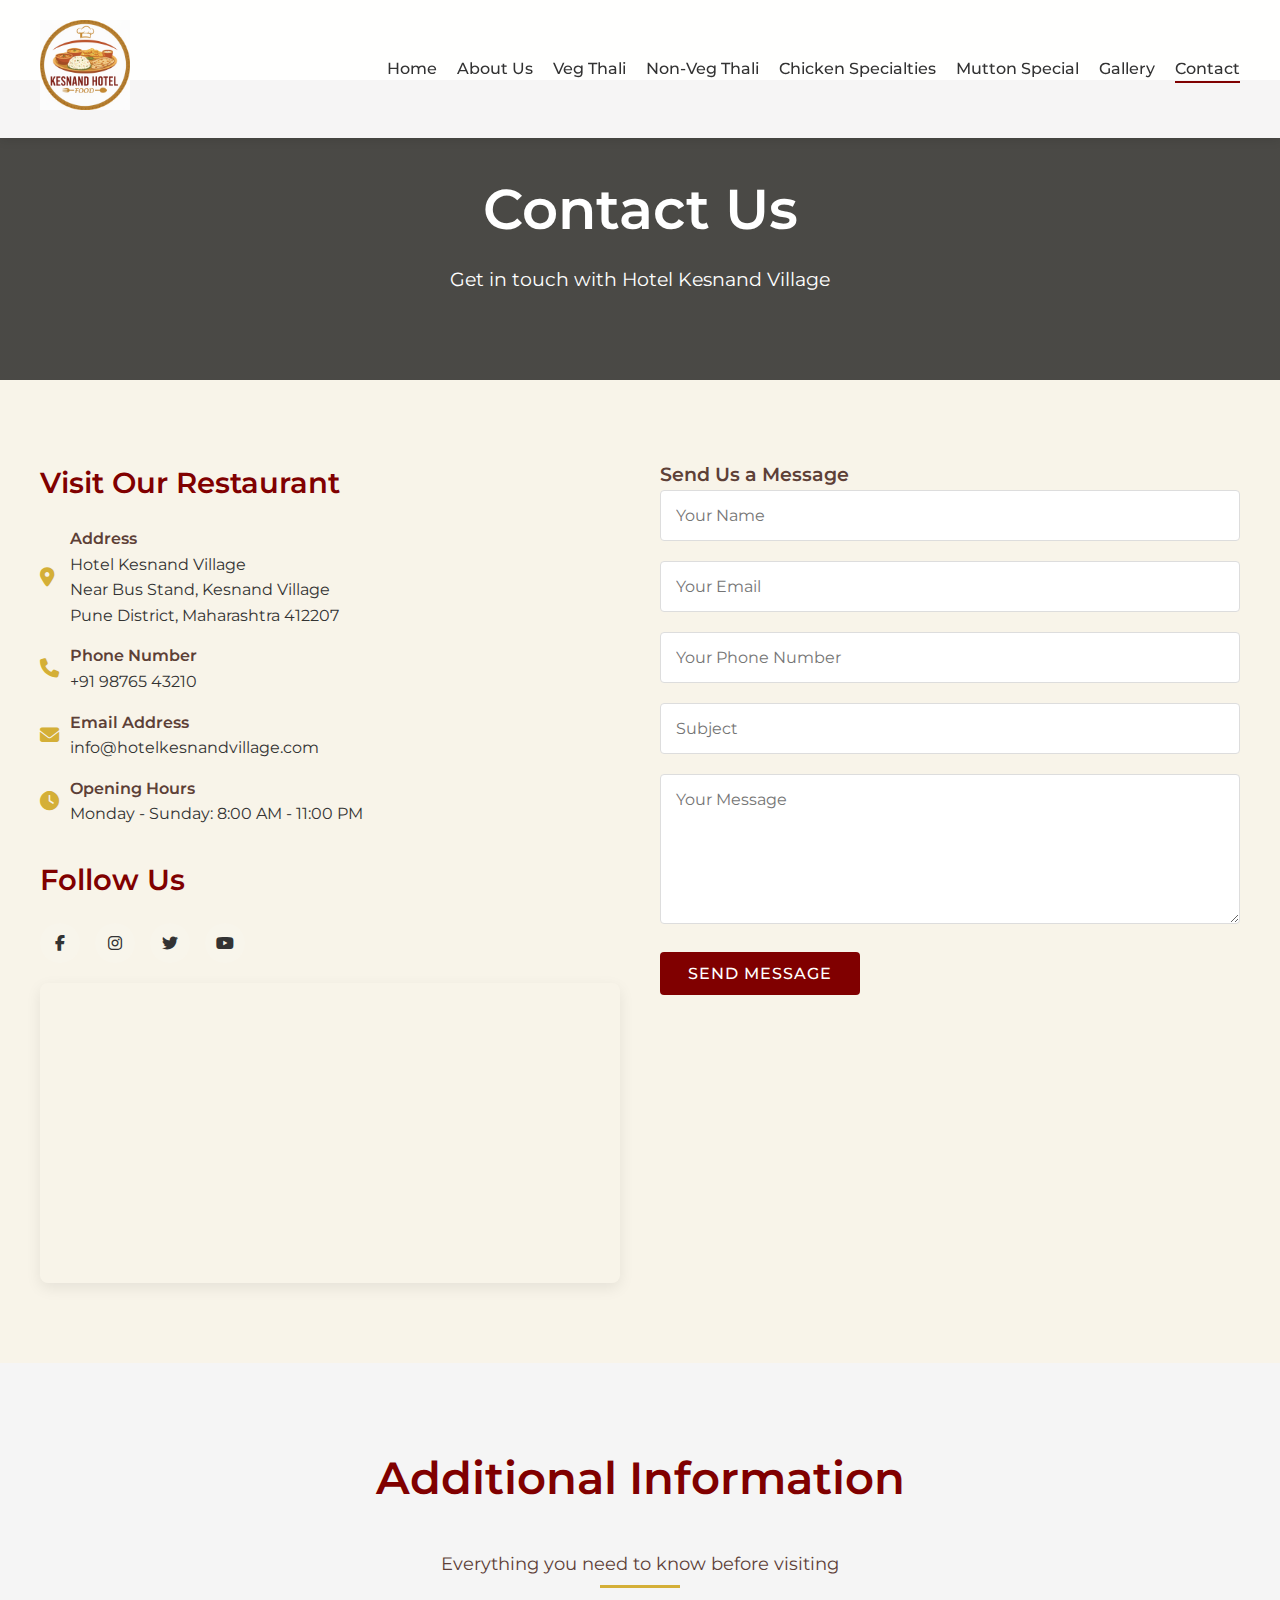
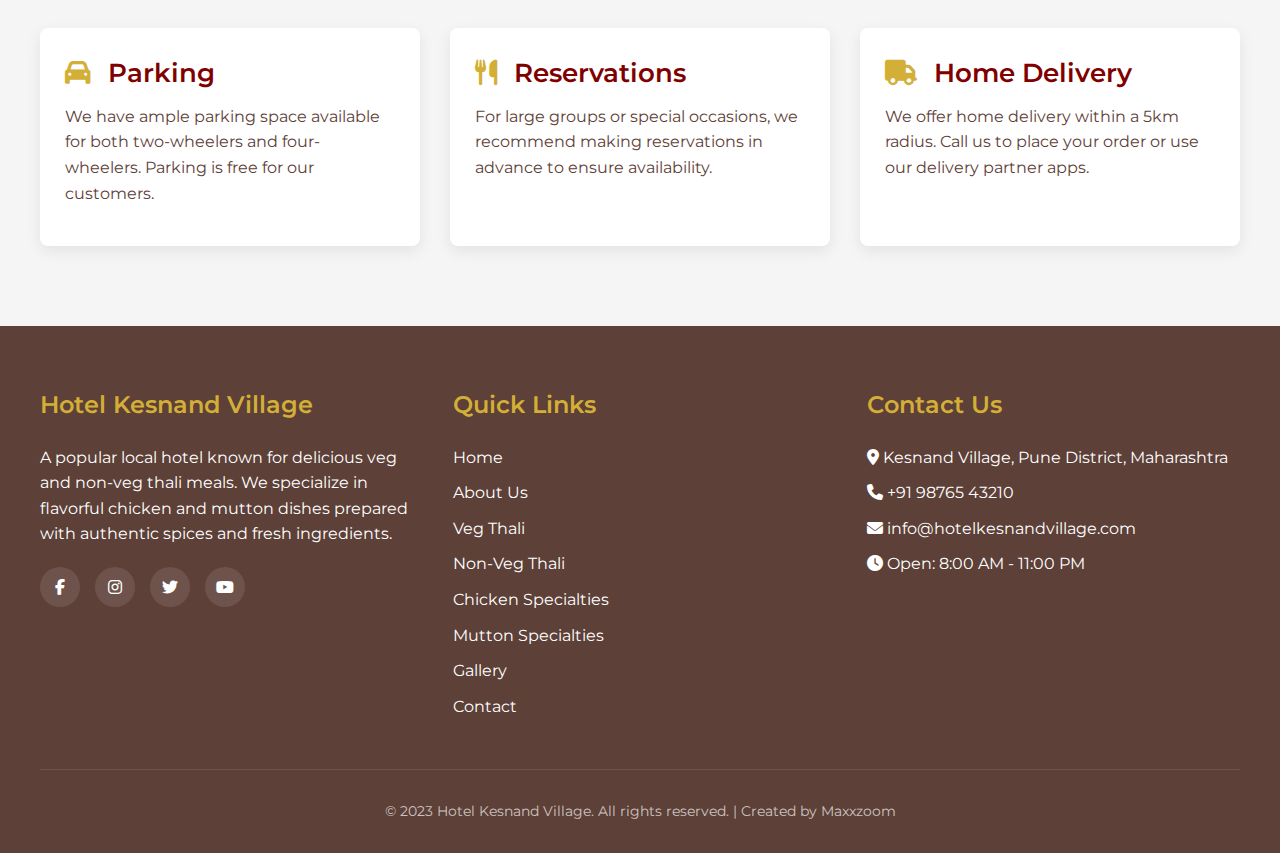
<file: contact.html>
<!DOCTYPE html>
<html lang="en">
<head>
    <meta charset="UTF-8">
    <meta name="viewport" content="width=device-width, initial-scale=1.0">
    <title>Contact Us | Hotel Kesnand Village</title>
    <link rel="preconnect" href="https://fonts.googleapis.com">
    <link rel="preconnect" href="https://fonts.gstatic.com" crossorigin>
    <link href="https://fonts.googleapis.com/css2?family=Cormorant+Garamond:wght@400;500;600;700&family=Montserrat:wght@300;400;500;600&display=swap" rel="stylesheet">
    <link rel="stylesheet" href="https://cdnjs.cloudflare.com/ajax/libs/font-awesome/6.4.0/css/all.min.css">
    <link rel="stylesheet" href="css/style.css">
</head>
<body>
    <!-- Header & Navigation -->
    <header>
        <div class="container">
            <nav class="navbar">
                <div class="logo">
                    <a href="./index.html"><img src="./images/kesnand hotel logo.png" alt="" width="90px"></a>
                   
                </div>
                <ul class="nav-links">
                    <li><a href="index.html">Home</a></li>
                    <li><a href="about.html" class="active">About Us</a></li>
                    <li><a href="veg-thali.html">Veg Thali</a></li>
                    <li><a href="non-veg-thali.html">Non-Veg Thali</a></li>
                    <li><a href="chicken.html">Chicken Specialties</a></li>
                    <li><a href="mutton.html">Mutton Special</a></li>
                    <li><a href="gallery.html">Gallery</a></li>
                    <li><a href="contact.html">Contact</a></li>
                </ul>
                <div class="hamburger">
                    <i class="fas fa-bars"></i>
                </div>
            </nav>
        </div>
    </header>

    <!-- Page Navigation -->
    <div class="page-nav">
        <div class="container">
            <h1>Contact Us</h1>
            <p>Get in touch with Hotel Kesnand Village</p>
        </div>
    </div>

    <!-- Contact Content -->
    <section class="page-content">
        <div class="container">
            <div class="contact-content">
                <div class="contact-info">
                    <h3>Visit Our Restaurant</h3>
                    <div class="contact-details">
                        <div class="contact-detail">
                            <i class="fas fa-map-marker-alt"></i>
                            <div>
                                <h4>Address</h4>
                                <p>Hotel Kesnand Village<br>
                                Near Bus Stand, Kesnand Village<br>
                                Pune District, Maharashtra 412207</p>
                            </div>
                        </div>
                        <div class="contact-detail">
                            <i class="fas fa-phone"></i>
                            <div>
                                <h4>Phone Number</h4>
                                <p>+91 98765 43210</p>
                            </div>
                        </div>
                        <div class="contact-detail">
                            <i class="fas fa-envelope"></i>
                            <div>
                                <h4>Email Address</h4>
                                <p>info@hotelkesnandvillage.com</p>
                            </div>
                        </div>
                        <div class="contact-detail">
                            <i class="fas fa-clock"></i>
                            <div>
                                <h4>Opening Hours</h4>
                                <p>Monday - Sunday: 8:00 AM - 11:00 PM</p>
                            </div>
                        </div>
                    </div>
                    
                    <h3>Follow Us</h3>
                    <div class="social-icons">
                        <a href="#"><i class="fab fa-facebook-f"></i></a>
                        <a href="#"><i class="fab fa-instagram"></i></a>
                        <a href="#"><i class="fab fa-twitter"></i></a>
                        <a href="#"><i class="fab fa-youtube"></i></a>
                    </div>
                    
                    <div class="map-container">
                        <iframe src="https://www.google.com/maps/embed?pb=!1m18!1m12!1m3!1d3784.095908313021!2d73.85841457594237!3d18.489157171826135!2m3!1f0!2f0!3f0!3m2!1i1024!2i768!4f13.1!3m3!1m2!1s0x3bc2ea78ea8e6d3d%3A0x41b51f5969f96c6c!2sKesnand%2C%20Maharashtra%20412207!5e0!3m2!1sen!2sin!4v1695912345678!5m2!1sen!2sin" allowfullscreen="" loading="lazy" referrerpolicy="no-referrer-when-downgrade"></iframe>
                    </div>
                </div>
                
                <div class="contact-form-container">
                    <h3>Send Us a Message</h3>
                    <form class="contact-form">
                        <input type="text" name="name" placeholder="Your Name" required>
                        <input type="email" name="email" placeholder="Your Email" required>
                        <input type="tel" name="phone" placeholder="Your Phone Number">
                        <input type="text" name="subject" placeholder="Subject">
                        <textarea name="message" placeholder="Your Message" required></textarea>
                        <button type="submit" class="btn">Send Message</button>
                    </form>
                </div>
            </div>
        </div>
    </section>

    <!-- Additional Information -->
    <section style="background-color: var(--light-gray);">
        <div class="container">
            <div class="section-title">
                <h2>Additional Information</h2>
                <p>Everything you need to know before visiting</p>
            </div>
            <div class="menu-grid">
                <div class="menu-card">
                    <div class="menu-card-content">
                        <h3><i class="fas fa-car" style="color: var(--gold); margin-right: 10px;"></i> Parking</h3>
                        <p>We have ample parking space available for both two-wheelers and four-wheelers. Parking is free for our customers.</p>
                    </div>
                </div>
                <div class="menu-card">
                    <div class="menu-card-content">
                        <h3><i class="fas fa-utensils" style="color: var(--gold); margin-right: 10px;"></i> Reservations</h3>
                        <p>For large groups or special occasions, we recommend making reservations in advance to ensure availability.</p>
                    </div>
                </div>
                <div class="menu-card">
                    <div class="menu-card-content">
                        <h3><i class="fas fa-truck" style="color: var(--gold); margin-right: 10px;"></i> Home Delivery</h3>
                        <p>We offer home delivery within a 5km radius. Call us to place your order or use our delivery partner apps.</p>
                    </div>
                </div>
            </div>
        </div>
    </section>

    <!-- Footer -->
    <footer>
        <div class="container">
            <div class="footer-content">
                <div class="footer-column">
                    <h3>Hotel Kesnand Village</h3>
                    <p>A popular local hotel known for delicious veg and non-veg thali meals. We specialize in flavorful chicken and mutton dishes prepared with authentic spices and fresh ingredients.</p>
                    <div class="social-icons">
                        <a href="#"><i class="fab fa-facebook-f"></i></a>
                        <a href="#"><i class="fab fa-instagram"></i></a>
                        <a href="#"><i class="fab fa-twitter"></i></a>
                        <a href="#"><i class="fab fa-youtube"></i></a>
                    </div>
                </div>
                <div class="footer-column">
                    <h3>Quick Links</h3>
                    <ul class="footer-links">
                        <li><a href="index.html">Home</a></li>
                        <li><a href="about.html">About Us</a></li>
                        <li><a href="veg-thali.html">Veg Thali</a></li>
                        <li><a href="non-veg-thali.html">Non-Veg Thali</a></li>
                        <li><a href="chicken.html">Chicken Specialties</a></li>
                        <li><a href="mutton.html">Mutton Specialties</a></li>
                        <li><a href="gallery.html">Gallery</a></li>
                        <li><a href="contact.html">Contact</a></li>
                    </ul>
                </div>
                <div class="footer-column">
                    <h3>Contact Us</h3>
                    <ul class="footer-links">
                        <li><i class="fas fa-map-marker-alt"></i> Kesnand Village, Pune District, Maharashtra</li>
                        <li><i class="fas fa-phone"></i> +91 98765 43210</li>
                        <li><i class="fas fa-envelope"></i> info@hotelkesnandvillage.com</li>
                        <li><i class="fas fa-clock"></i> Open: 8:00 AM - 11:00 PM</li>
                    </ul>
                </div>
            </div>
            <div class="copyright">
                <p>&copy; 2023 Hotel Kesnand Village. All rights reserved. | Created by Maxxzoom</p>
            </div>
        </div>
    </footer>

    <!-- Scroll to Top Button -->
    <div class="scroll-top">
        <i class="fas fa-chevron-up"></i>
    </div>

    <script src="js/main.js"></script>
</body>
</html>
</file>
<file: css/style.css>
:root {
    --maroon: #800000;
    --dark-brown: #5D4037;
    --gold: #D4AF37;
    --cream: #F8F4E9;
    --light-gold: #F4E4B8;
    --dark-gold: #B8941F;
    --white: #FFFFFF;
    --light-gray: #F5F5F5;
    --text-dark: #333333;
}

* {
    margin: 0;
    padding: 0;
    box-sizing: border-box;
}

body {
    font-family: 'Montserrat', sans-serif;
    line-height: 1.6;
    color: var(--text-dark);
    background-color: var(--cream);
    overflow-x: hidden;
}

h1, h2, h3, h4, h5, h6 {
    font-family: 'Montserrat', sans-serif;
    font-weight: 600;
    color: var(--dark-brown);
}

a {
    text-decoration: none;
    color: inherit;
}

.container {
    width: 100%;
    max-width: 1200px;
    margin: 0 auto;
}

section {
    padding: 80px 0;
}

.section-title {
    text-align: center;
    margin-bottom: 50px;
    position: relative;
}

.section-title h2 {
    font-size: 2.8rem;
    display: inline-block;
    margin-bottom: 15px;
    color: var(--maroon);
}

.section-title h2::after {
    content: '';
    position: absolute;
    width: 80px;
    height: 3px;
    background-color: var(--gold);
    bottom: -10px;
    left: 50%;
    transform: translateX(-50%);
}

.section-title p {
    font-size: 1.1rem;
    max-width: 700px;
    margin: 20px auto 0;
    color: var(--dark-brown);
}

.btn {
    display: inline-block;
    padding: 12px 28px;
    background-color: var(--maroon);
    color: var(--white);
    border: none;
    border-radius: 4px;
    font-family: 'Montserrat', sans-serif;
    font-weight: 500;
    font-size: 1rem;
    cursor: pointer;
    transition: all 0.3s ease;
    text-transform: uppercase;
    letter-spacing: 1px;
}

.btn:hover {
    background-color: var(--dark-brown);
    transform: translateY(-3px);
    box-shadow: 0 5px 15px rgba(0, 0, 0, 0.1);
}

.btn-gold {
    background-color: var(--gold);
    color: var(--dark-brown);
}

.btn-gold:hover {
    background-color: var(--dark-gold);
}

/* Header & Navigation */
header {
    position: fixed;
    top: 0;
    left: 0;
    width: 100%;
    z-index: 1000;
    background-color: rgba(255, 255, 255, 0.95);
    box-shadow: 0 2px 10px rgba(0, 0, 0, 0.1);
    transition: all 0.3s ease;
}

.navbar {
    display: flex;
    justify-content: space-between;
    align-items: center;
    padding: 20px 0;
}

.logo {
    display: flex;
    align-items: center;
}

.logo h1 {
    font-size: 22px;
    color: var(--maroon);
    font-weight: 700;
}

.logo span {
    color: var(--gold);
}

.nav-links {
    display: flex;
    list-style: none;
}

.nav-links li {
    margin-left: 20px;
}

.nav-links a {
    font-weight: 500;
    font-size: 1rem;
    position: relative;
    padding: 5px 0;
}

.nav-links a::after {
    content: '';
    position: absolute;
    width: 0;
    height: 2px;
    background-color: var(--maroon);
    bottom: 0;
    left: 0;
    transition: width 0.3s ease;
}

.nav-links a:hover::after,
.nav-links a.active::after {
    width: 100%;
}

.hamburger {
    display: none;
    cursor: pointer;
    font-size: 1.5rem;
    color: var(--maroon);
}

/* Hero Carousel */
.hero {
    margin-top: 80px;
    position: relative;
    overflow: hidden;
    height: 80vh;
    min-height: 600px;
}

.carousel {
    position: relative;
    width: 100%;
    height: 100%;
}

.carousel-slide {
    position: absolute;
    top: 0;
    left: 0;
    width: 100%;
    height: 100%;
    opacity: 0;
    transition: opacity 1s ease-in-out;
    display: flex;
    align-items: center;
    justify-content: center;
}

.carousel-slide.active {
    opacity: 1;
}

.carousel-slide img {
    width: 100%;
    height: 100%;
    object-fit: cover;
}

.carousel-overlay {
    position: absolute;
    top: 0;
    left: 0;
    width: 100%;
    height: 100%;
    background-color: rgba(0, 0, 0, 0.4);
    display: flex;
    flex-direction: column;
    justify-content: center;
    align-items: center;
    text-align: center;
    color: var(--white);
    padding: 0 20px;
}

.carousel-overlay h2 {
    font-size: 3.5rem;
    margin-bottom: 20px;
    color: var(--white);
}

.carousel-overlay p {
    font-size: 1.3rem;
    max-width: 700px;
    margin-bottom: 30px;
}

.carousel-btn {
    position: absolute;
    top: 50%;
    transform: translateY(-50%);
    background-color: rgba(0, 0, 0, 0.5);
    color: white;
    border: none;
    width: 50px;
    height: 50px;
    border-radius: 50%;
    font-size: 1.2rem;
    cursor: pointer;
    display: flex;
    align-items: center;
    justify-content: center;
    transition: all 0.3s ease;
    z-index: 10;
}

.carousel-btn:hover {
    background-color: rgba(0, 0, 0, 0.8);
}

.carousel-prev {
    left: 20px;
}

.carousel-next {
    right: 20px;
}

.carousel-dots {
    position: absolute;
    bottom: 30px;
    left: 50%;
    transform: translateX(-50%);
    display: flex;
    gap: 10px;
    z-index: 10;
}

.carousel-dot {
    width: 12px;
    height: 12px;
    border-radius: 50%;
    background-color: rgba(255, 255, 255, 0.5);
    cursor: pointer;
    transition: background-color 0.3s ease;
}

.carousel-dot.active {
    background-color: var(--gold);
}

/* Menu Cards */
.menu-grid {
    display: grid;
    grid-template-columns: repeat(auto-fill, minmax(300px, 1fr));
    gap: 30px;
    margin-top: 30px;
}

.menu-card {
    background-color: var(--white);
    border-radius: 8px;
    overflow: hidden;
    box-shadow: 0 5px 15px rgba(0, 0, 0, 0.08);
    transition: transform 0.3s ease, box-shadow 0.3s ease;
}

.menu-card:hover {
    transform: translateY(-10px);
    box-shadow: 0 15px 30px rgba(0, 0, 0, 0.15);
}

.menu-card-img {
    height: 220px;
    width: 100%;
    overflow: hidden;
}

.menu-card-img img {
    width: 100%;
    height: 100%;
    object-fit: cover;
    transition: transform 0.5s ease;
}

.menu-card:hover .menu-card-img img {
    transform: scale(1.05);
}

.menu-card-content {
    padding: 25px;
}

.menu-card h3 {
    font-size: 1.6rem;
    margin-bottom: 10px;
    color: var(--maroon);
}

.menu-card p {
    color: var(--dark-brown);
    margin-bottom: 15px;
}

.price {
    font-size: 1.3rem;
    font-weight: 600;
    color: var(--gold);
}

/* About Section */
.about-content {
    display: flex;
    align-items: center;
    gap: 50px;
}

.about-img {
    flex: 1;
    border-radius: 8px;
    overflow: hidden;
    box-shadow: 0 10px 30px rgba(0, 0, 0, 0.1);
}

.about-img img {
    width: 100%;
    height: auto;
    display: block;
}

.about-text {
    flex: 1;
}

.about-text h2 {
    font-size: 2.5rem;
    margin-bottom: 20px;
    color: var(--maroon);
}

.about-text p {
    margin-bottom: 20px;
    font-size: 1.1rem;
}

/* Gallery */
.gallery-carousel {
    margin-bottom: 60px;
    height: 500px;
}

.gallery-grid {
    display: grid;
    grid-template-columns: repeat(auto-fill, minmax(250px, 1fr));
    gap: 20px;
}

.gallery-item {
    border-radius: 8px;
    overflow: hidden;
    height: 250px;
    box-shadow: 0 5px 15px rgba(0, 0, 0, 0.08);
    transition: transform 0.3s ease;
}

.gallery-item:hover {
    transform: scale(1.03);
}

.gallery-item img {
    width: 100%;
    height: 100%;
    object-fit: cover;
}

/* Page Navigation */
.page-nav {
    position: relative;
    height: 300px;
    margin-top: 80px;
    display: flex;
    align-items: center;
    justify-content: center;
    text-align: center;
    color: var(--white);
    background: linear-gradient(rgba(0, 0, 0, 0.7), rgba(0, 0, 0, 0.7)), 
                url('https://images.unsplash.com/photo-1414235077428-338989a2e8c0?ixlib=rb-4.0.3&ixid=M3wxMjA3fDB8MHxwaG90by1wYWdlfHx8fGVufDB8fHx8fA%3D%3D&auto=format&fit=crop&w=1470&q=80');
    background-size: cover;
    background-position: center;
}

.page-nav h1 {
    font-size: 3.5rem;
    color: var(--white);
}

.page-nav p {
    font-size: 1.2rem;
    margin-top: 10px;
}

/* Page Content */
.page-content {
    padding: 80px 0;
}

/* Contact */
.contact-content {
    display: grid;
    grid-template-columns: repeat(auto-fit, minmax(300px, 1fr));
    gap: 40px;
}

.contact-info h3 {
    font-size: 1.8rem;
    margin-bottom: 20px;
    color: var(--maroon);
}

.contact-details {
    margin-bottom: 30px;
}

.contact-detail {
    display: flex;
    align-items: center;
    margin-bottom: 15px;
}

.contact-detail i {
    color: var(--gold);
    font-size: 1.2rem;
    width: 30px;
}

.map-container {
    height: 300px;
    border-radius: 8px;
    overflow: hidden;
    margin-top: 20px;
    box-shadow: 0 5px 15px rgba(0, 0, 0, 0.08);
}

.map-container iframe {
    width: 100%;
    height: 100%;
    border: none;
}

.contact-form input,
.contact-form textarea {
    width: 100%;
    padding: 15px;
    margin-bottom: 20px;
    border: 1px solid #ddd;
    border-radius: 4px;
    font-family: 'Montserrat', sans-serif;
    font-size: 1rem;
    background-color: var(--white);
}

.contact-form textarea {
    height: 150px;
    resize: vertical;
}

/* Footer */
footer {
    background-color: var(--dark-brown);
    color: var(--white);
    padding: 60px 0 30px;
}

.footer-content {
    display: grid;
    grid-template-columns: repeat(auto-fit, minmax(250px, 1fr));
    gap: 40px;
    margin-bottom: 40px;
}

.footer-column h3 {
    font-size: 1.5rem;
    margin-bottom: 20px;
    color: var(--gold);
}

.footer-links {
    list-style: none;
}

.footer-links li {
    margin-bottom: 10px;
}

.footer-links a {
    transition: color 0.3s ease;
}

.footer-links a:hover {
    color: var(--gold);
}

.social-icons {
    display: flex;
    gap: 15px;
    margin-top: 20px;
}

.social-icons a {
    display: flex;
    align-items: center;
    justify-content: center;
    width: 40px;
    height: 40px;
    border-radius: 50%;
    background-color: rgba(255, 255, 255, 0.1);
    transition: all 0.3s ease;
}

.social-icons a:hover {
    background-color: var(--gold);
    color: var(--dark-brown);
    transform: translateY(-5px);
}

.copyright {
    text-align: center;
    padding-top: 30px;
    border-top: 1px solid rgba(255, 255, 255, 0.1);
    font-size: 0.9rem;
    color: rgba(255, 255, 255, 0.7);
}

/* Scroll to top button */
.scroll-top {
    position: fixed;
    bottom: 30px;
    right: 30px;
    width: 50px;
    height: 50px;
    background-color: var(--maroon);
    color: var(--white);
    border-radius: 50%;
    display: flex;
    align-items: center;
    justify-content: center;
    font-size: 1.2rem;
    cursor: pointer;
    opacity: 0;
    visibility: hidden;
    transition: all 0.3s ease;
    z-index: 999;
}

.scroll-top.active {
    opacity: 1;
    visibility: visible;
}

.scroll-top:hover {
    background-color: var(--dark-brown);
}

/* Responsive Styles */
@media (max-width: 992px) {
    .hero {
        height: 70vh;
        min-height: 500px;
    }
    
    .carousel-overlay h2 {
        font-size: 2.8rem;
    }
    
    .about-content {
        flex-direction: column;
    }
    
    .about-img, .about-text {
        flex: none;
        width: 100%;
    }
}

@media (max-width: 768px) {
    .hamburger {
        display: block;
    }

    .nav-links {
        position: fixed;
        top: 80px;
        left: 0;
        width: 100%;
        background-color: var(--white);
        flex-direction: column;
        align-items: center;
        padding: 20px 0;
        box-shadow: 0 5px 10px rgba(0, 0, 0, 0.1);
        transform: translateY(-100%);
        opacity: 0;
        visibility: hidden;
        transition: all 0.3s ease;
    }

    .nav-links.active {
        transform: translateY(0);
        opacity: 1;
        visibility: visible;
    }

    .nav-links li {
        margin: 15px 0;
    }

    .hero {
        height: 60vh;
        min-height: 400px;
    }

    .carousel-overlay h2 {
        font-size: 2.2rem;
    }

    .carousel-overlay p {
        font-size: 1.1rem;
    }

    .carousel-btn {
        width: 40px;
        height: 40px;
        font-size: 1rem;
    }

    .section-title h2 {
        font-size: 2.2rem;
    }

    section {
        padding: 60px 0;
    }
}

@media (max-width: 576px) {
    .carousel-overlay h2 {
        font-size: 1.8rem;
    }
    
    .page-nav h1 {
        font-size: 2.5rem;
    }
    
    .menu-grid {
        grid-template-columns: 1fr;
    }
}
</file>
